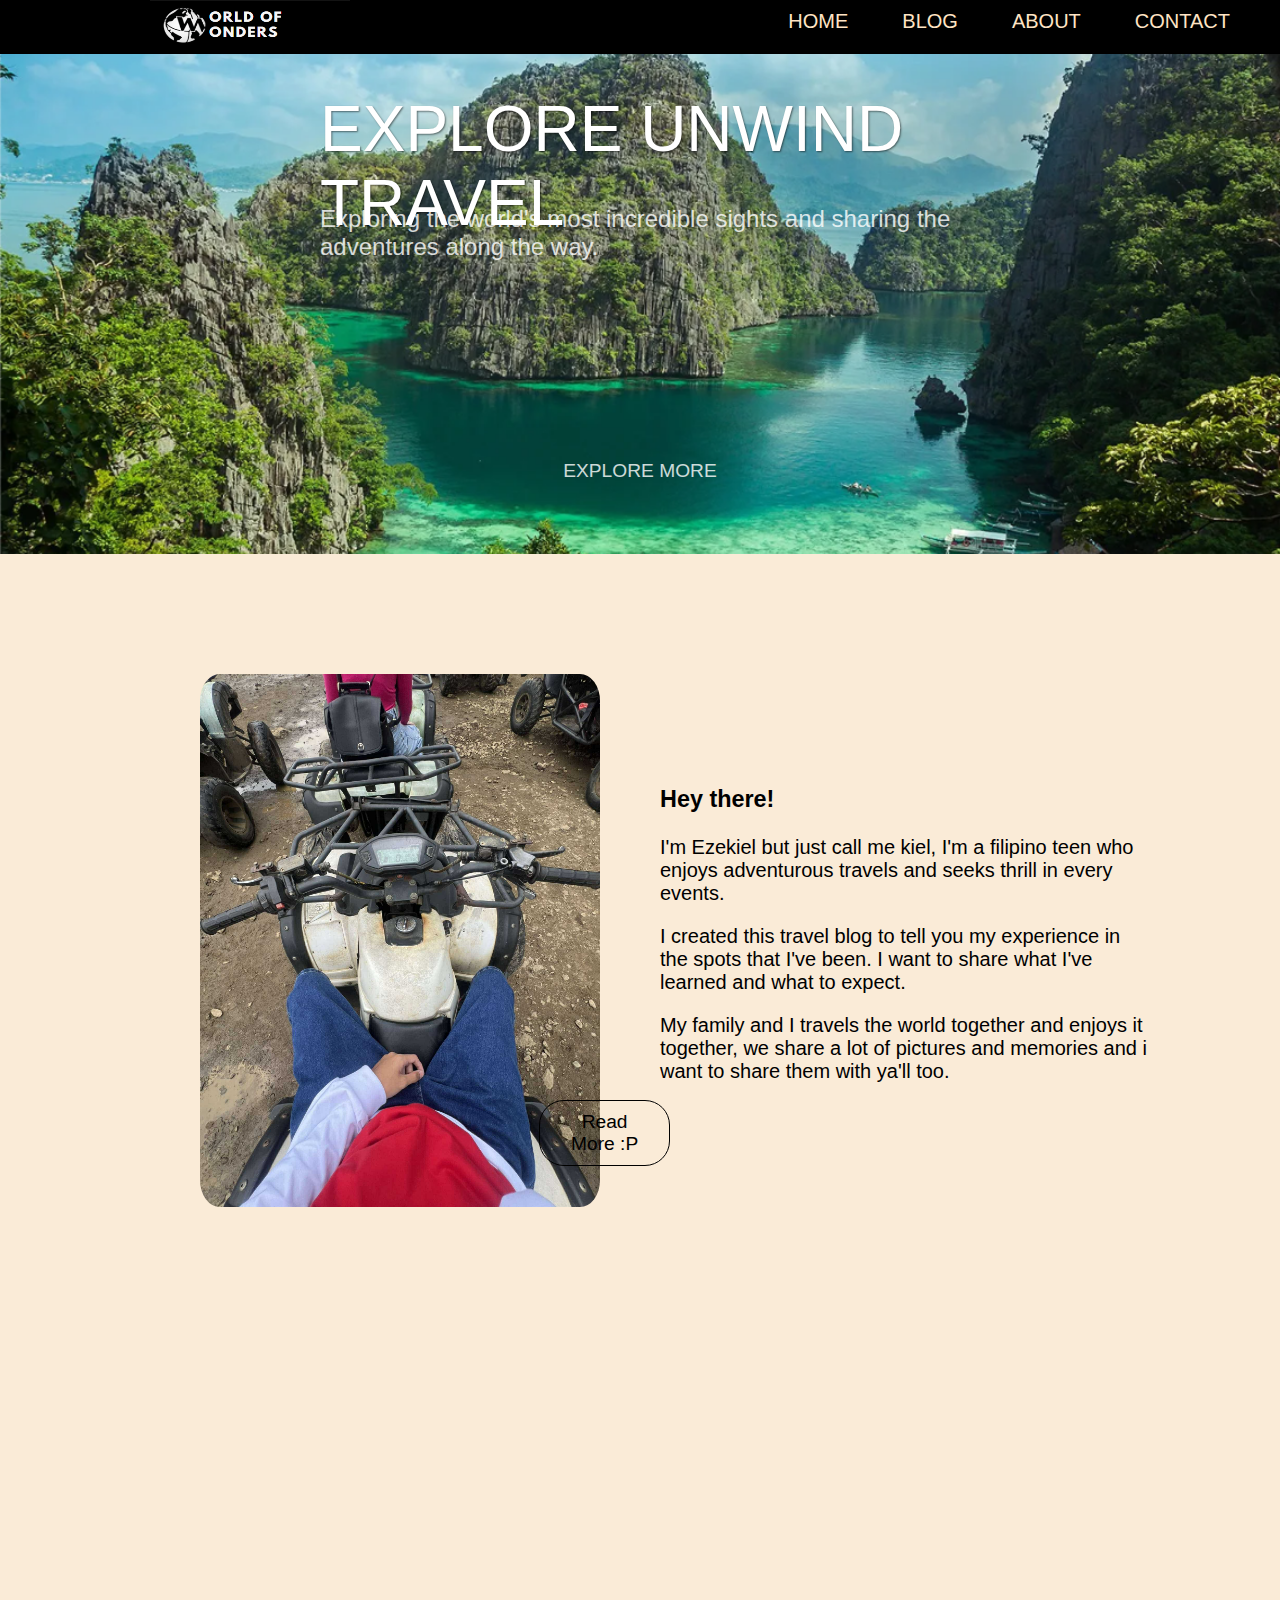
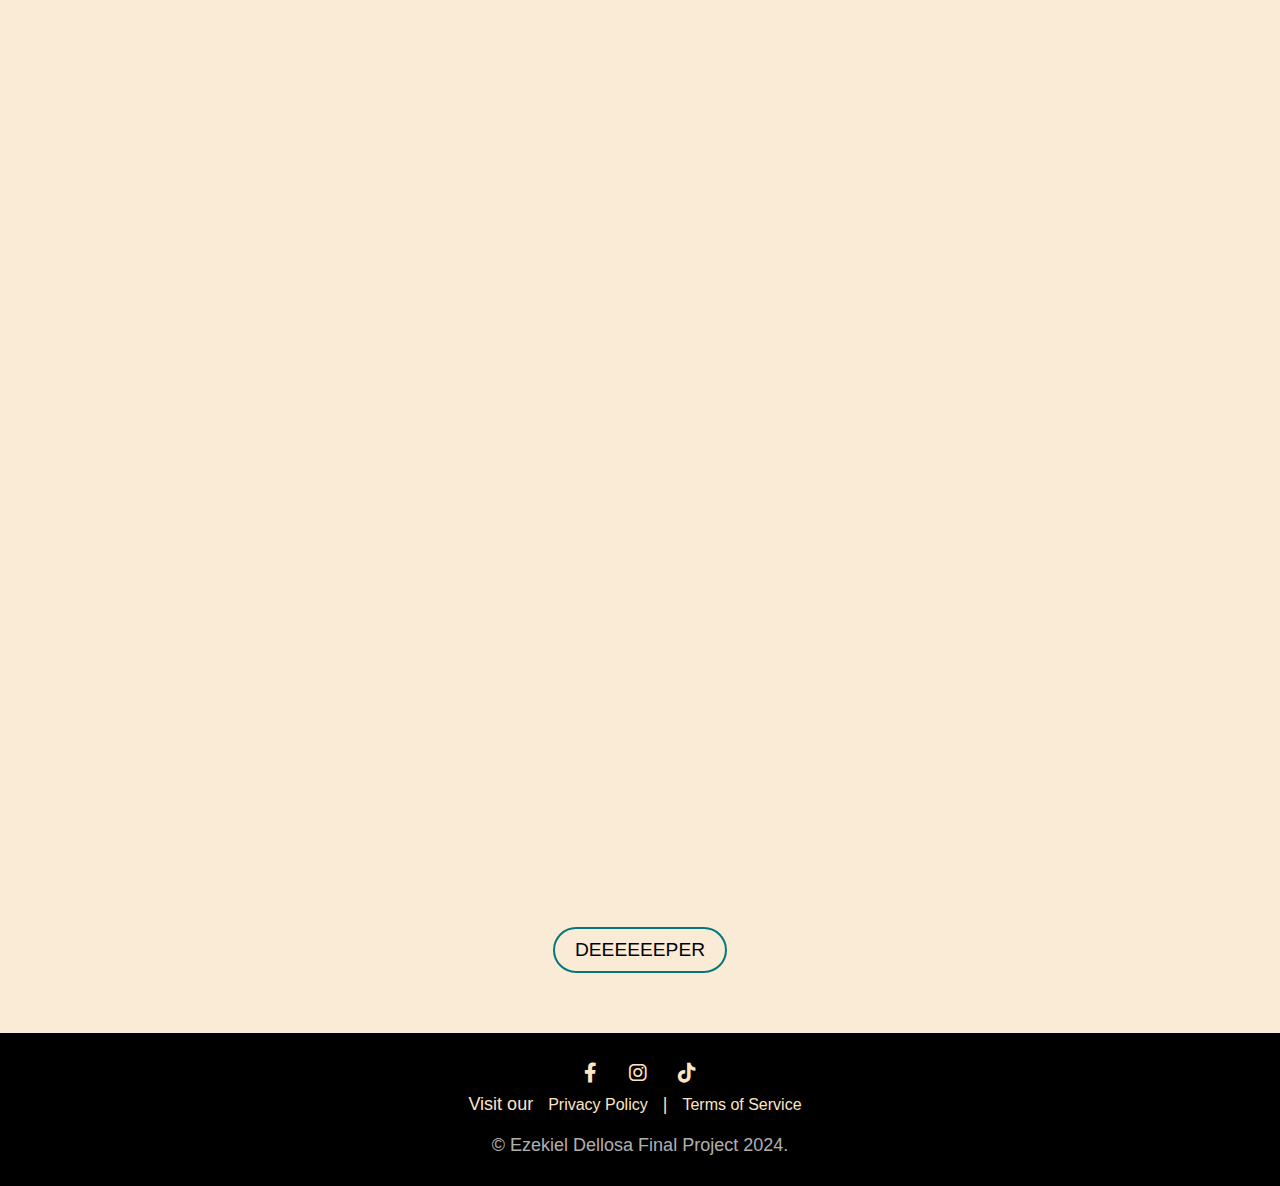
<file: index.html>
<!DOCTYPE html>
<html lang="en">
<head>
    <meta charset="UTF-8">
    <meta name="viewport" content="width=device-width, initial-scale=1.0">
    <title>Wonders of the world</title>
    <link rel="stylesheet" href="finals.css">
    <link rel="stylesheet" href="https://cdnjs.cloudflare.com/ajax/libs/font-awesome/6.0.0-beta3/css/all.min.css">
</head>
<body>



    <header>
        <a href="index.html">
            <img class="wow" src="worldwonder.png" alt="wow">
          </a>
        <nav>
            <ul>
                <li><a href="index.html">HOME</a></li>
                <li><a href="blog.html">BLOG</a></li>
                <li><a href="about.html">ABOUT</a></li>
                <li><a href="contact.html">CONTACT</a></li>

            </ul>
        </nav>
    </header>

    <main>
        <section class="cover">
            <div class="bohol">
                <img src="bohol-header.png" alt="Chocolate Hills">
                <div class="text">
                  EXPLORE UNWIND TRAVEL
                </div>
                <div class="description">
                    Exploring the world's most incredible sights and sharing the adventures along the way.
                </div>
                <div class="explore">
                    <a href="blog.html" class="btn">EXPLORE MORE</a>
                </div>
              </div>
        </section>
        </main>


        <section>
            <div class="pfp">
                <a href="blog.html"> 
                    <img class="intro"  src="kiel.jpg" alt="intro.jpg">
                    </a>
                    <div class="description2">
                        <h3>Hey there!</h3>
                        <p>I'm Ezekiel but just call me kiel, I'm a filipino teen who enjoys adventurous travels and seeks thrill in every events. </p>
                        <p>I created this travel blog to tell you my experience in the spots that I've been. I want to share what I've learned and what to expect.</p>
                        <p>My family and I travels the world together and enjoys it together, we share a lot of pictures and memories and i want to share them with ya'll too. </p>
                    </div>
                    <div class="readmore">
                        <a href="about.html" class="readbtn">Read More :P</a>
                    </div>
            </div>
        </section>


        <section class="national">
            <div class="nrow">
              <div class="baguiocard"><img class="scroll-image" src="bagiuo highlights.jpg" alt="bagiuo highlight"></div>
              <div class="balercard"><img class="scroll-image-right" src="baler highlights.jpg" alt="baler highlights"></div>
              <div class="boholcard"><img class="scroll-image" src="bohol highlights.jpg" alt="bohol highlights"></div>
            </div>
          
            <div class="hrow">
              <div class="boracaycard"><img class="scroll-image" src="boracay highlights.jpg" alt="boracay highlights"></div>
              <div class="hundredcard"><img class="scroll-image-right" src="hundred islands highlights.jpg" alt="hundred islands highlight"></div>
              <div class="pagudpudcard"><img class="scroll-image" src="pagudpud highlights.jpg" alt="pagudpud highlights"></div>
            </div>
          
            <div class="grow">
              <div class=" palawancard"><img class="scroll-image" src="palawan highlights.jpg" alt="palawan highlight"></div>
              <div class="vigancard"><img class="scroll-image-right" src="vigan highlights.jpg" alt="vigan highlight"></div>
              <div class="zambalescard"><img class="scroll-image" src="zambales highlights.jpg" alt="zambales highlight"></div>
            </div>
          </section>

          <section class="international">
            <div class="inrow">
              <div class="malaysiacard"><img class="scroll-image" src="malaysia highlights.jpg" alt="malaysia highlight"></div>
              <div class="singaporecard"><img class="scroll-image-right" src="singapore highlights.jpg" alt="singapore highlights"></div>
            </div>
          </section>

          <section class="deeper">
            <a href="blog.html" class="goto">DEEEEEEPER</a>
          </section>


          <footer>
            <div class="footer-content">
              <div class="social-icons">
                <a href="https://www.facebook.com/ezekiel.dellosa.30" target="_blank" title="Facebook">
                  <i class="fab fa-facebook-f"></i>
                </a>
                <a href="https://www.instagram.com/zleww.5/" target="_blank" title="Instagram">
                  <i class="fab fa-instagram"></i>
                </a>
                <a href="https://www.tiktok.com/@itsjustkie" target="_blank" title="TikTok">
                  <i class="fab fa-tiktok"></i>
                </a>
              </div>
              <p>Visit our <a href="#">Privacy Policy</a> | <a href="#">Terms of Service</a></p>
              <div class="copy">
                <p>&copy; Ezekiel Dellosa Final Project 2024.</p>
              </div>
            </div>
          </footer>

          <script src="script.js"></script> 
</body>
</html>
</file>
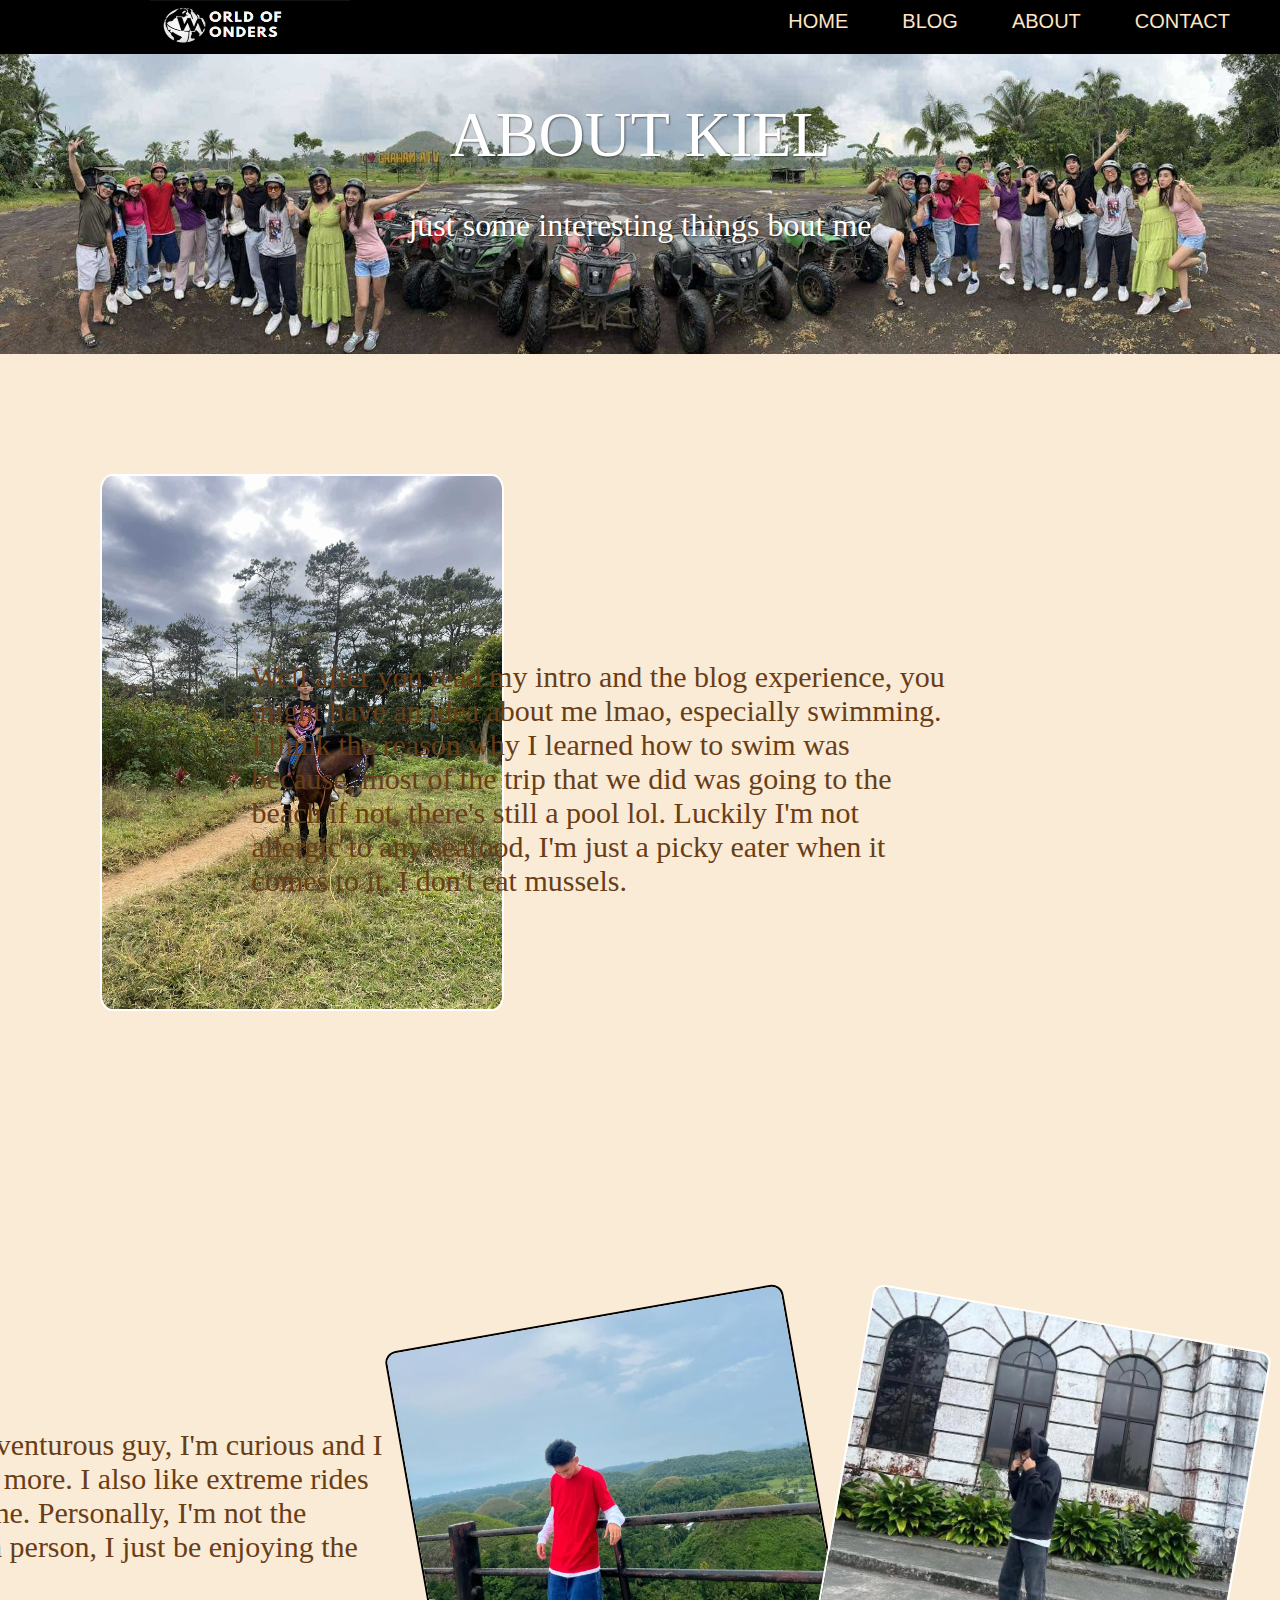
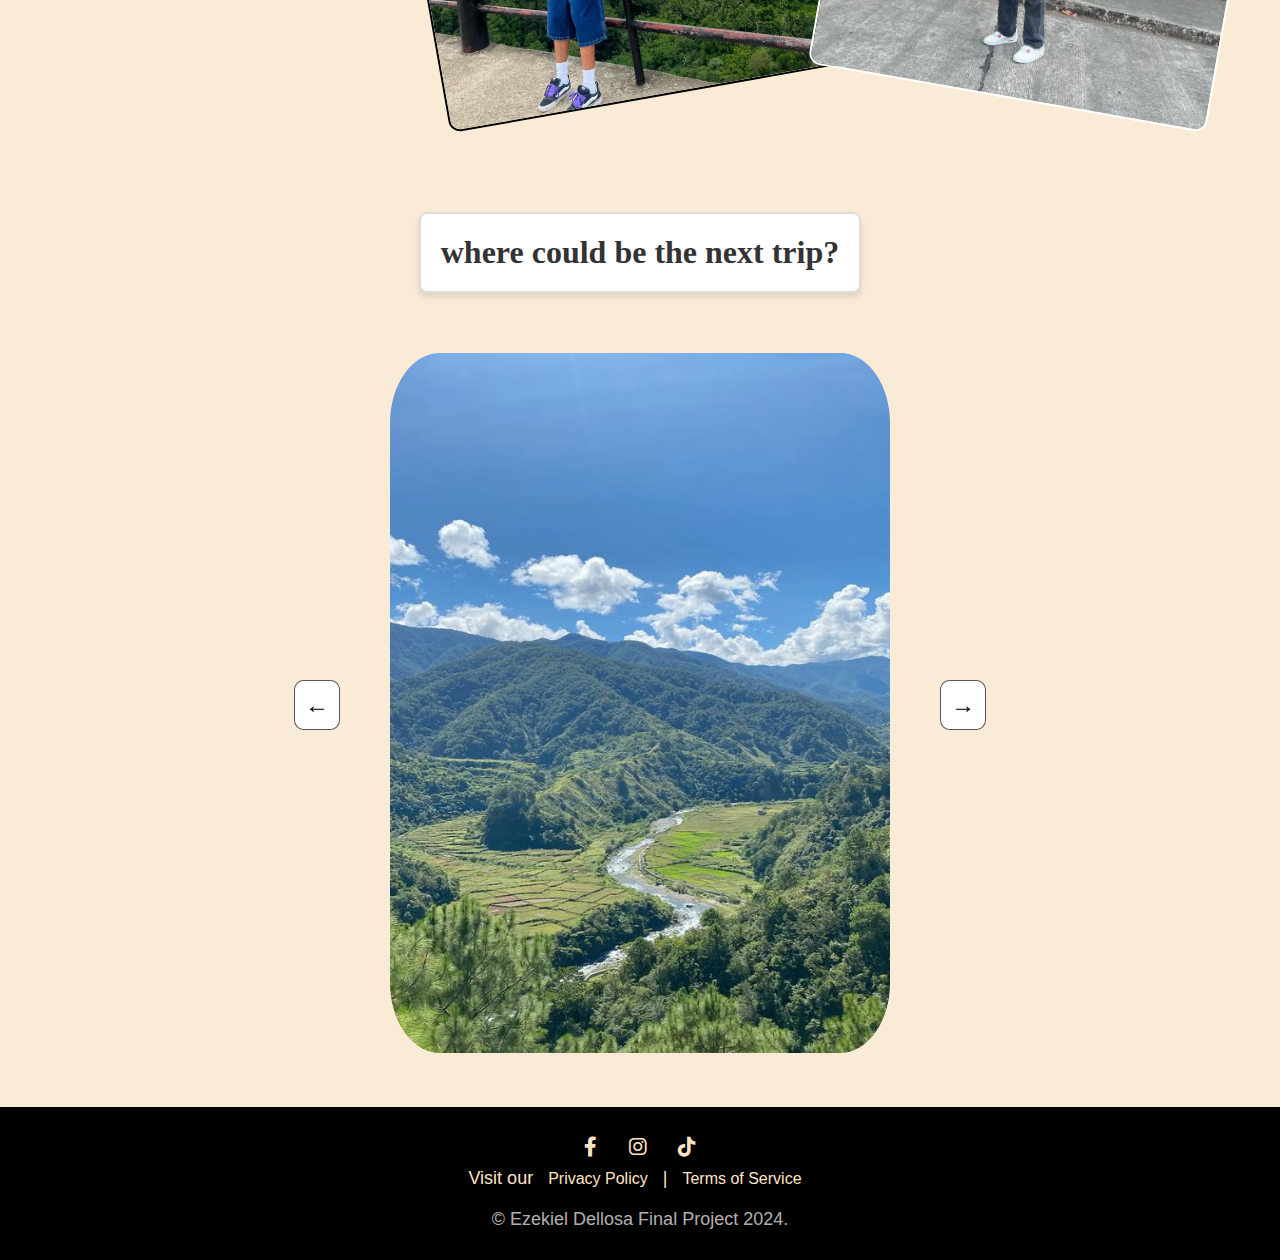
<file: about.html>
<!DOCTYPE html>
<html lang="en">
<head>
    <meta charset="UTF-8">
    <meta name="viewport" content="width=device-width, initial-scale=1.0">
    <title>Wonders of the world</title>
    <link rel="stylesheet" href="finals.css">
    <link rel="stylesheet" href="https://cdnjs.cloudflare.com/ajax/libs/font-awesome/6.0.0-beta3/css/all.min.css">
</head>
<body>
    <header>
        <a href="index.html">
            <img class="wow" src="worldwonder.png" alt="wow">
          </a>
        <nav>
            <ul>
                <li><a href="index.html">HOME</a></li>
                <li><a href="blog.html">BLOG</a></li>
                <li><a href="about.html">ABOUT</a></li>
                <li><a href="contact.html">CONTACT</a></li>

            </ul>
        </nav>
    </header>

    <main>
      <section class="aboutcover">
        <div class="me">
          <img src="me.jpg" alt="cover">
        </div>
        <div class="aboutmetext">
          ABOUT KIEL
        </div>
        <div class="aboutmedes">
         just some interesting things bout me
        </div>
      </section>
    </main>

    <section>
      <div class="aboutmeprofile">
        <img class="profile" src="horse.jpg" alt="knight">
        <p class="textdes">Well after you read my intro and the blog experience, you might have an idea about me lmao, especially swimming. I think the reason why I learned how to swim was because, most of the trip that we did was going to the beach if not, there's still a pool lol. Luckily I'm not allergic to any seafood, I'm just a picky eater when it comes to it. I don't eat mussels. </p>
        <div class="collage">
          <img class="red" src="red.png" alt="me in red">
          <img class="bagiuome" src="bagiuo me.png" alt="me in bag">
          <p class="textdes2">I'm really an adventurous guy, I'm curious and I want to explore more. I also like extreme rides like coasters hehe. Personally, I'm not the photogenic typa person, I just be enjoying the moment.</p>
        </div>
      </div>
    </section>

    <section id="next">
      <p class="where">where could be the next trip?</p>
    </section>

    <section>
      <div class="imageselect">
        <button class="arrow left" onclick="changeImage(-1)">&#8592;</button>
        <div class="selected">
            <img class="selecta" id="image" src="sagada.jpg" alt="sagada">
        </div>
        <button class="arrow right" onclick="changeImage(1)">&#8594;</button>
    </div>
    </section>

    <script src="script.js"></script>

    <footer>
        <div class="footer-content">
          <div class="social-icons">
            <a href="https://www.facebook.com/ezekiel.dellosa.30" target="_blank" title="Facebook">
              <i class="fab fa-facebook-f"></i>
            </a>
            <a href="https://www.instagram.com/zleww.5/" target="_blank" title="Instagram">
              <i class="fab fa-instagram"></i>
            </a>
            <a href="https://www.tiktok.com/@itsjustkie" target="_blank" title="TikTok">
              <i class="fab fa-tiktok"></i>
            </a>
          </div>
          <p>Visit our <a href="#">Privacy Policy</a> | <a href="#">Terms of Service</a></p>
          <div class="copy">
            <p>&copy; Ezekiel Dellosa Final Project 2024.</p>
          </div>
        </div>
      </footer>
</body>
</html>
</file>
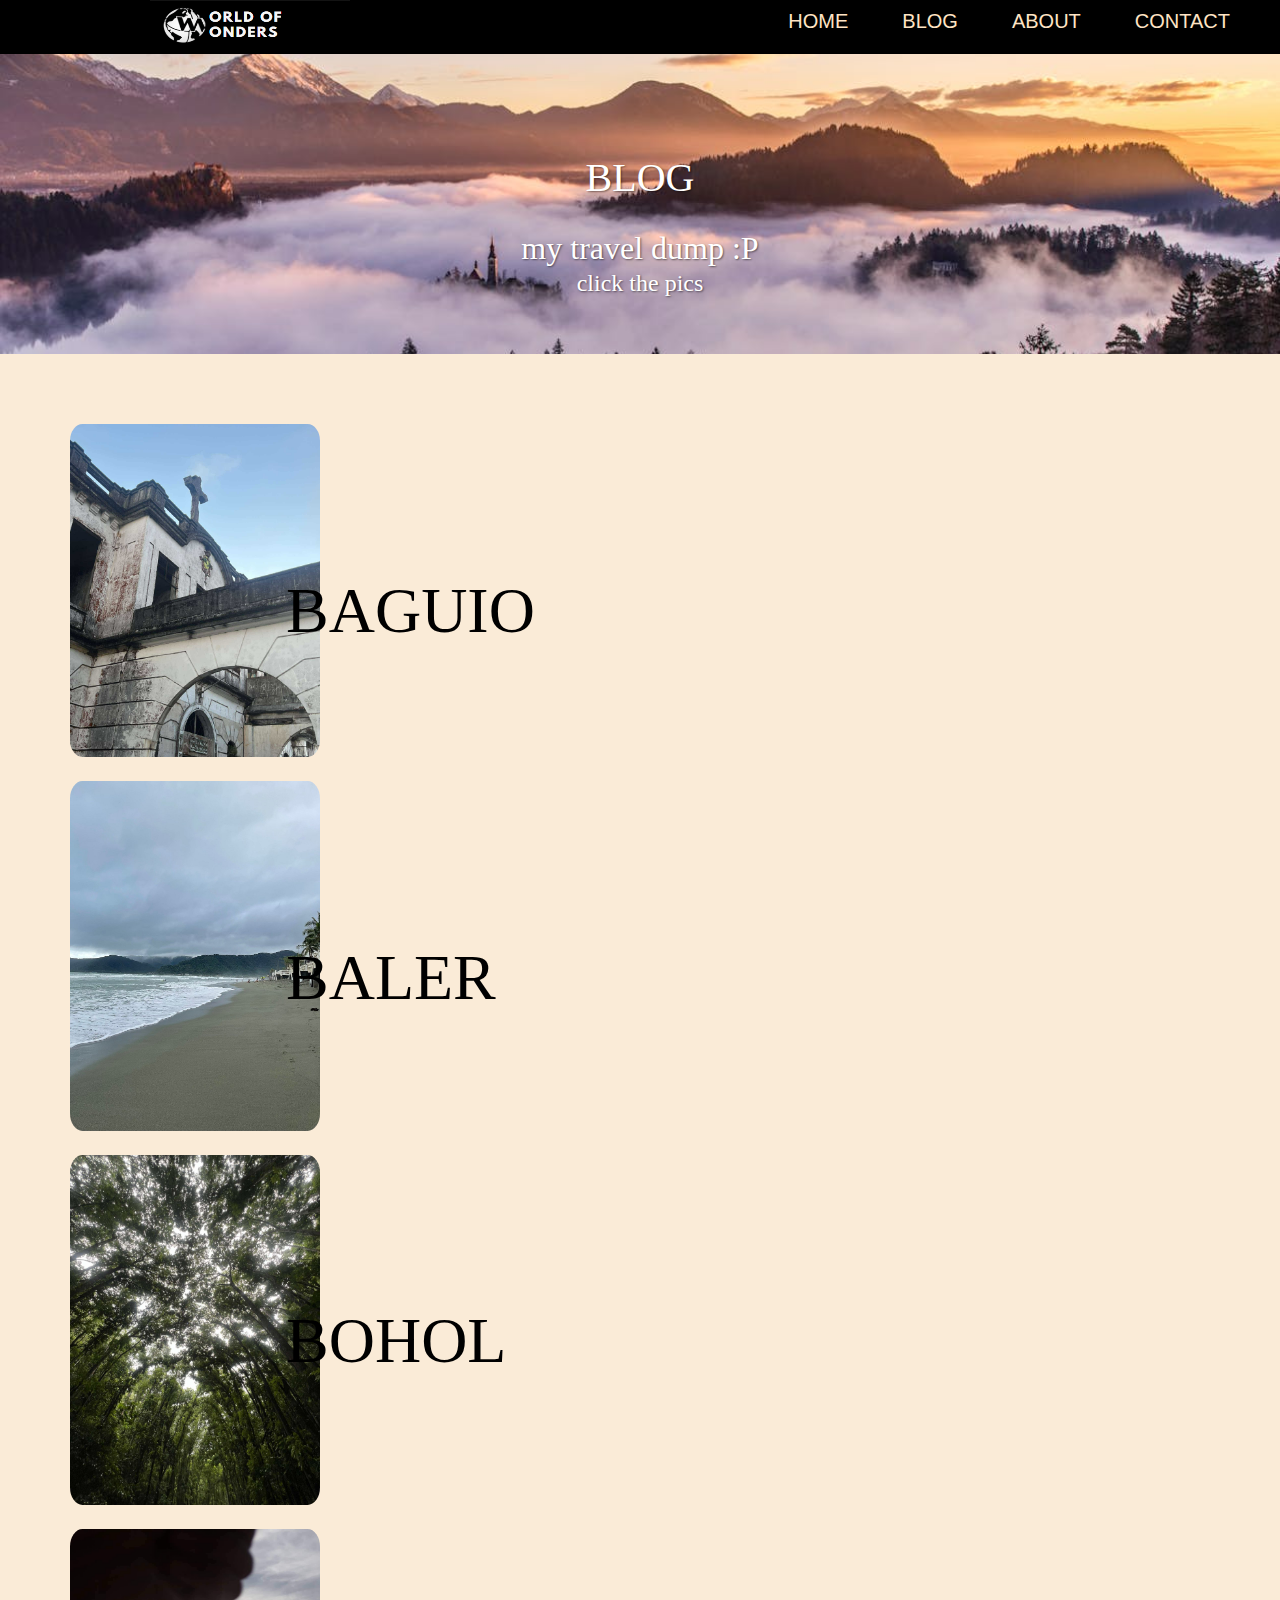
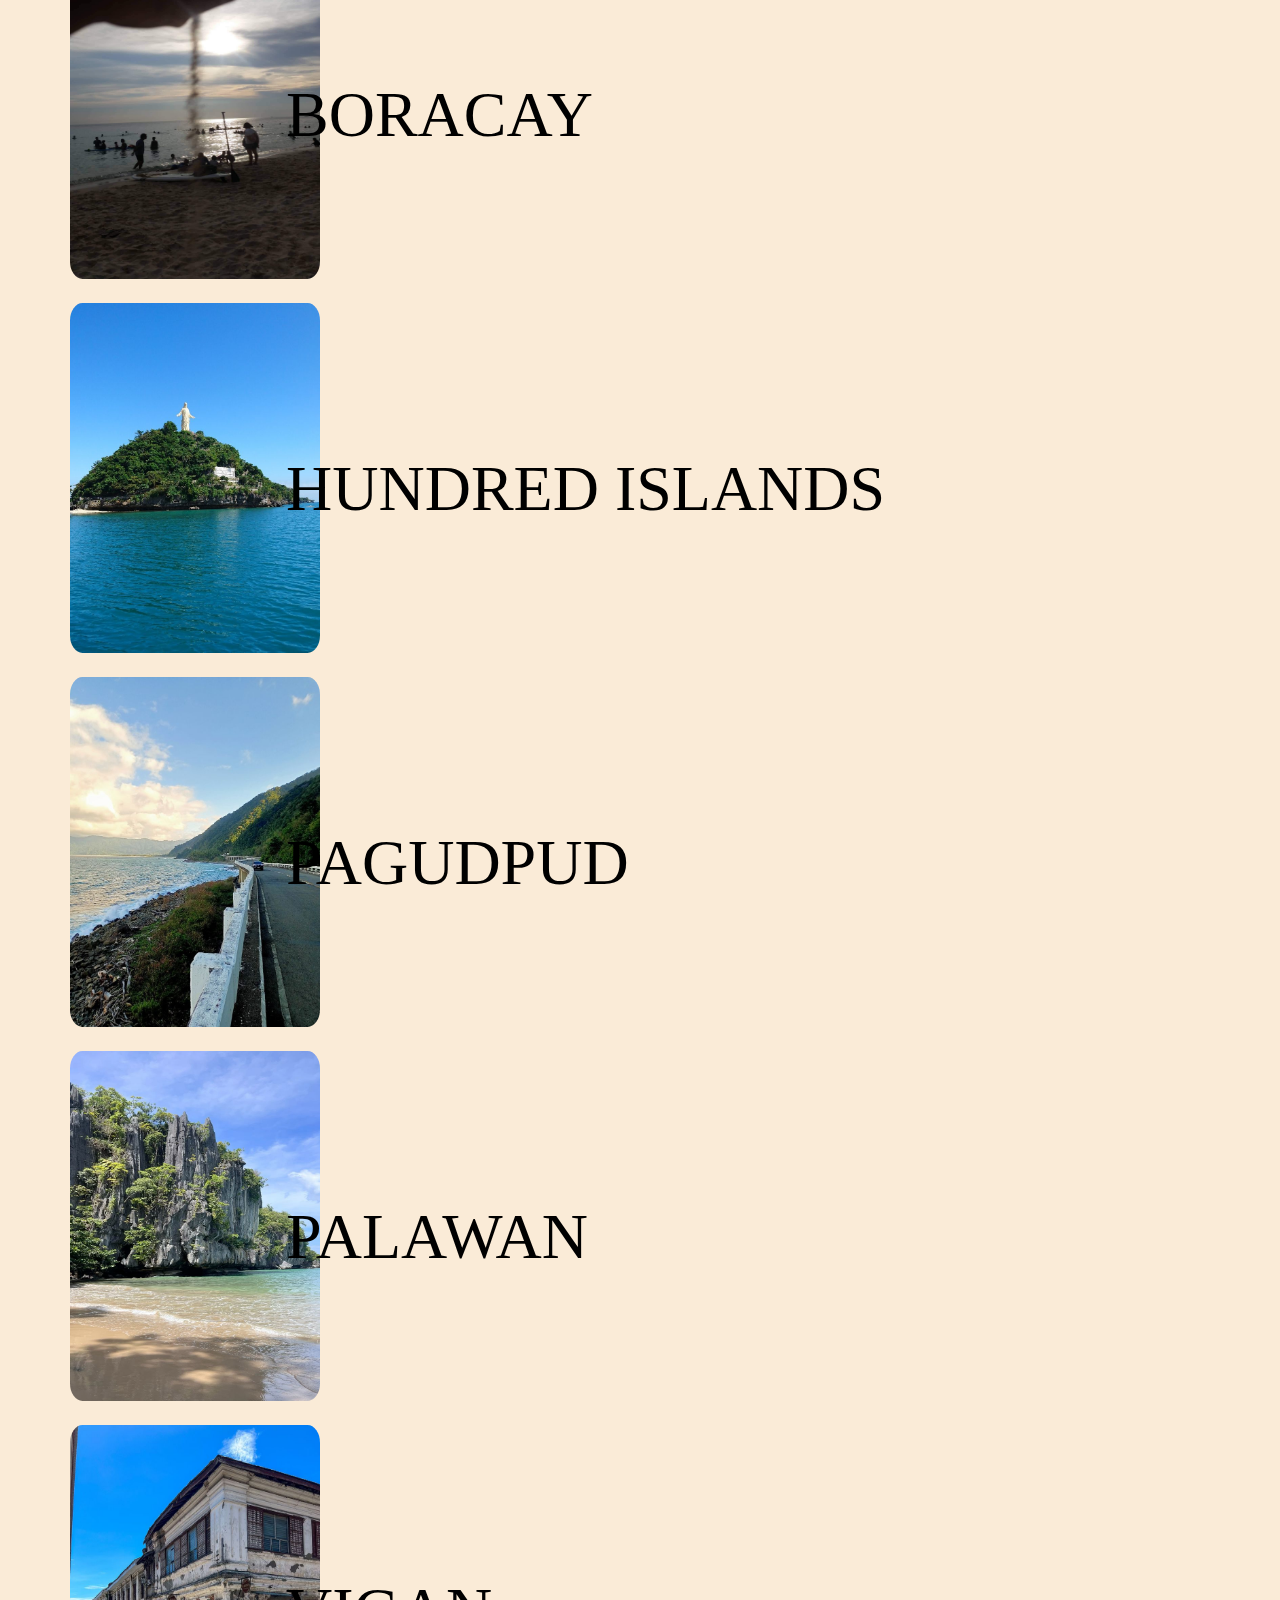
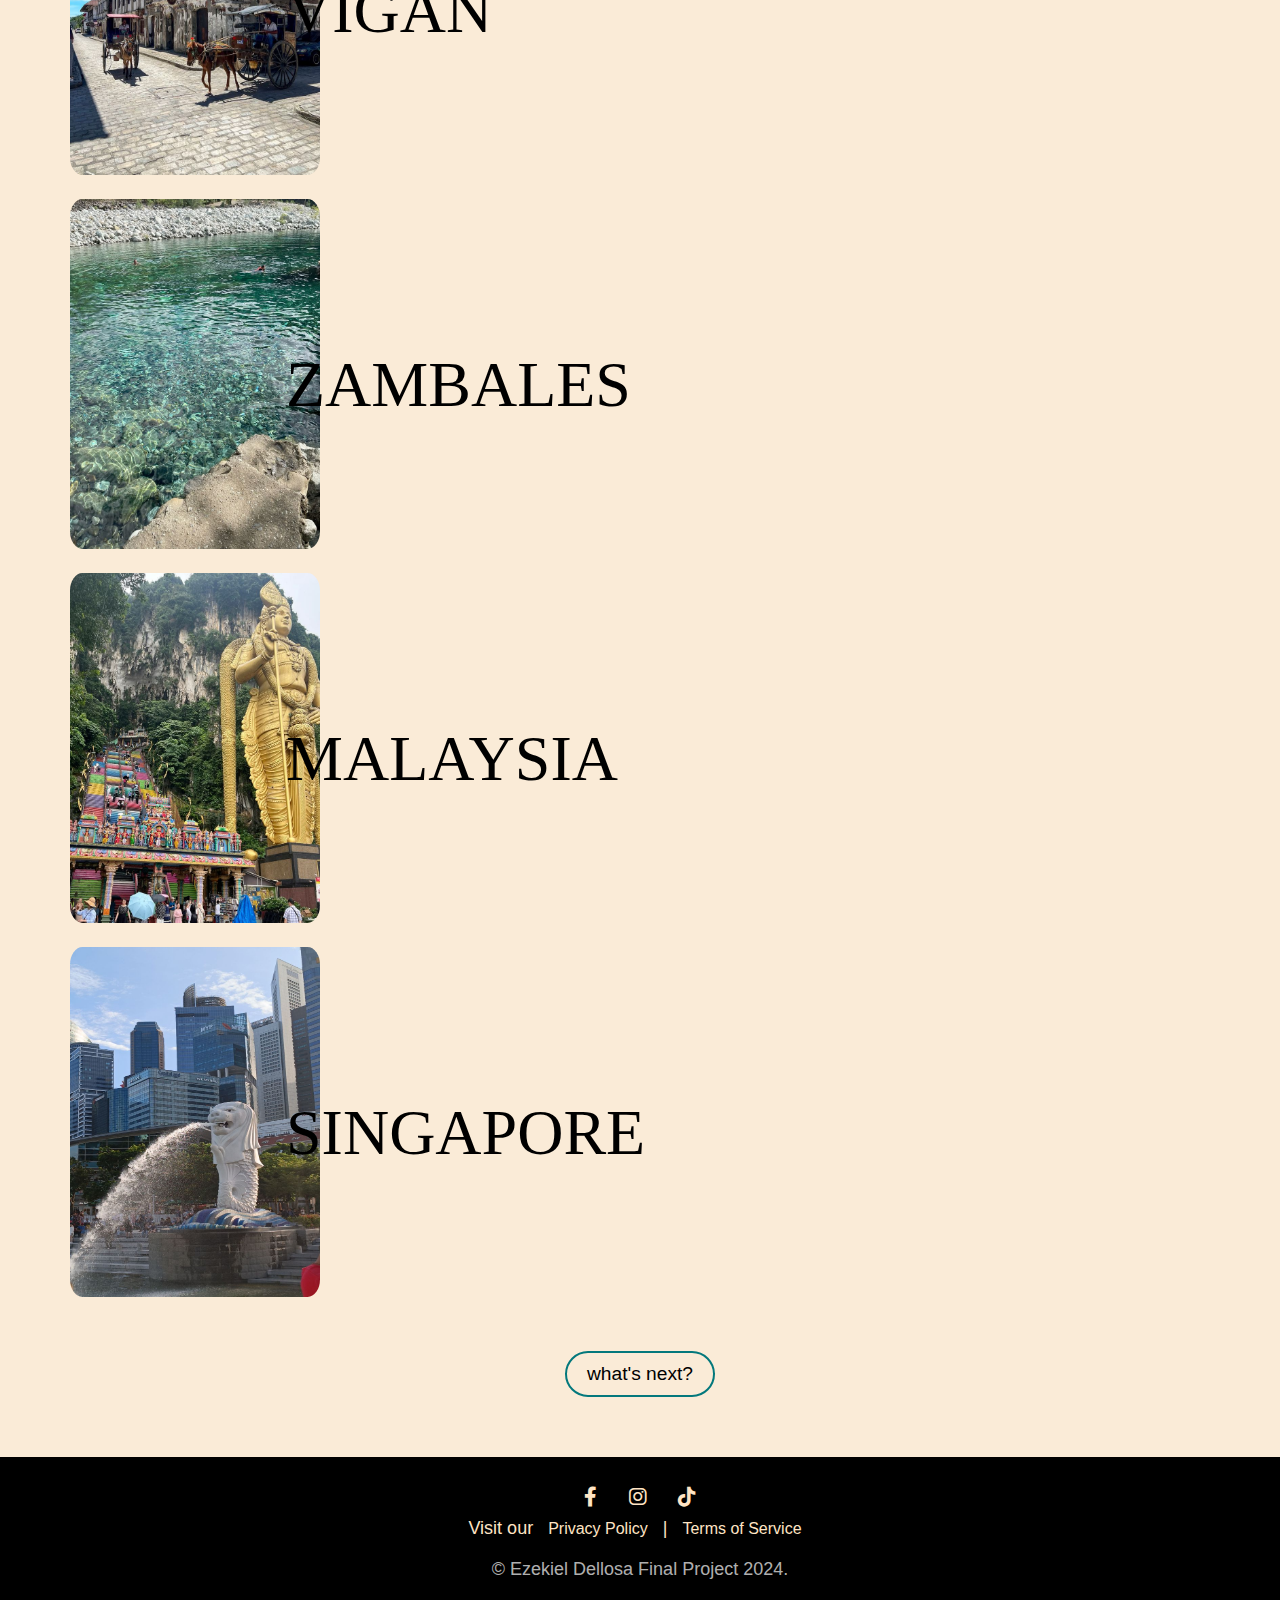
<file: blog.html>
<!DOCTYPE html>
<html lang="en">
<head>
    <meta charset="UTF-8">
    <meta name="viewport" content="width=device-width, initial-scale=1.0">
    <title>Wonders of the world</title>
    <link rel="stylesheet" href="finals.css">
    <link rel="stylesheet" href="https://cdnjs.cloudflare.com/ajax/libs/font-awesome/6.0.0-beta3/css/all.min.css">
</head>
<body>

    

    <header>
        <a href="index.html">
            <img class="wow" src="worldwonder.png" alt="wow">
          </a>
        <nav>
            <ul>
                <li><a href="index.html">HOME</a></li>
                <li><a href="blog.html">BLOG</a></li>
                <li><a href="about.html">ABOUT</a></li>
                <li><a href="contact.html">CONTACT</a></li>

            </ul>
        </nav>
    </header>

    <main>
        <section class="blogcover">
            <div class="scene">
                <img src="scenery.jpg" alt="scenecover">
                <div class="textblog">
                  BLOG
                </div>
                <div class="descriptionblog">
                    my travel dump :P
                </div>
                <div class="click">
                  click the pics
                </div>
              </div>
        </section>
    </main>

    <section class="blogdump">
      <div class="diplomat" onclick="flipit()" > <img id="diplomatImg" src="diplomat hotel.jpg" alt="baguio">
        <div class="diplomattitle" id="diplomatTitle" >
          BAGUIO
        </div>
      </div>

      <div class="balerblog" onclick="flipit2()" > <img id="balerImg" src="balerblog.jpg" alt="baler">
        <div class="balertitle" id="balerTitle" >
          BALER
        </div>
      </div>

      <div class="boholblog" onclick="flipit3()" > <img id="boholImg" src="boholblog.jpg" alt="bohol">
        <div class="boholtitle" id="boholTitle" >
          BOHOL
        </div>
      </div>

      <div class="boracayblog" onclick="flipit4()" > <img id="boracayImg" src="boracayblog.jpg" alt="boracay">
        <div class="boracaytitle" id="boracayTitle" >
          BORACAY
        </div>
      </div>

      <div class="hundredblog" onclick="flipit5()" > <img id="hundredImg" src="hundredblog.jpg" alt="hundredislands">
        <div class="hundredtitle" id="hundredTitle" >
          HUNDRED ISLANDS
        </div>
      </div>

      <div class="pagudpudblog" onclick="flipit6()" > <img id="pagudpudImg" src="pagudpudblog.jpg" alt="pagudpud">
        <div class="pagudpudtitle" id="pagudpudTitle" >
          PAGUDPUD
        </div>
      </div>

      <div class="palawanblog" onclick="flipit7()" > <img id="palawanImg" src="palawanblog.jpg" alt="palawan">
        <div class="palawantitle" id="palawanTitle" >
          PALAWAN
        </div>
      </div>

      <div class="viganblog" onclick="flipit8()" > <img id="viganImg" src="viganblog.jpg" alt="vigan">
        <div class="vigantitle" id="viganTitle" >
          VIGAN
        </div>
      </div>

      <div class="zambalesblog" onclick="flipit9()" > <img id="zambalesImg" src="zambalesblog.jpg" alt="zambales">
        <div class="zambalestitle" id="zambalesTitle" >
          ZAMBALES
        </div>
      </div>

      <div class="malaysiablog" onclick="flipit10()" > <img id="malaysiaImg" src="malaysiablog.jpg" alt="malaysia">
        <div class="malaysiatitle" id="malaysiaTitle" >
          MALAYSIA
        </div>
      </div>

      <div class="singaporeblog" onclick="flipit11()" > <img id="singaporeImg" src="singaporeblog.jpg" alt="singapore">
        <div class="singaporetitle" id="singaporeTitle" >
          SINGAPORE
        </div>
      </div>

    </section>

    <section class="deeper">
      <a href="about.html#next" class="goto">what's next?</a>
    </section>


    <footer>
        <div class="footer-content">
          <div class="social-icons">
            <a href="https://www.facebook.com/ezekiel.dellosa.30" target="_blank" title="Facebook">
              <i class="fab fa-facebook-f"></i>
            </a>
            <a href="https://www.instagram.com/zleww.5/" target="_blank" title="Instagram">
              <i class="fab fa-instagram"></i>
            </a>
            <a href="https://www.tiktok.com/@itsjustkie" target="_blank" title="TikTok">
              <i class="fab fa-tiktok"></i>
            </a>
          </div>
          <p>Visit our <a href="#">Privacy Policy</a> | <a href="#">Terms of Service</a></p>
          <div class="copy">
            <p>&copy; Ezekiel Dellosa Final Project 2024.</p>
          </div>
        </div>
      </footer>
      <script src="script.js"></script> 
</body>
</html>
</file>
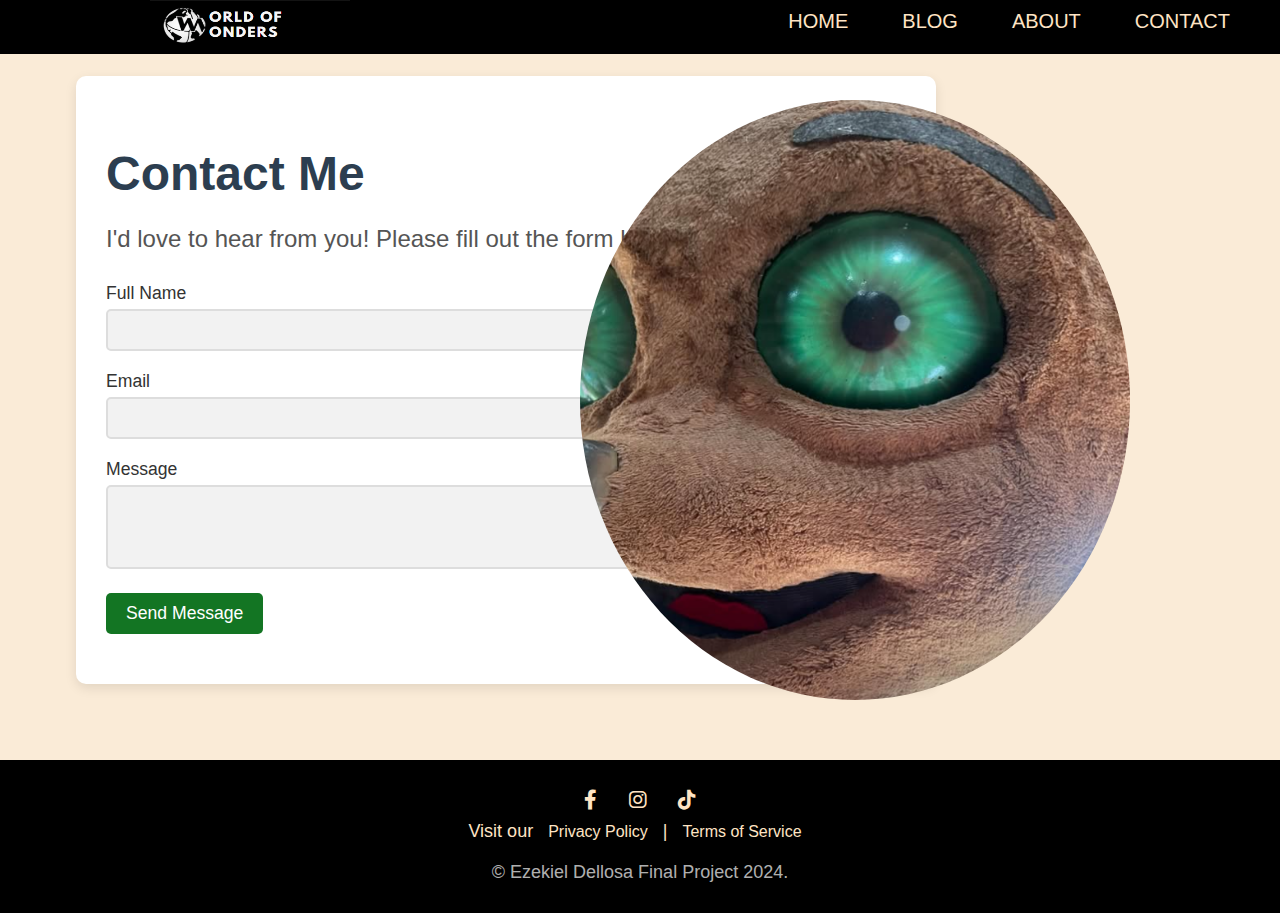
<file: contact.html>
<!DOCTYPE html>
<html lang="en">
<head>
    <meta charset="UTF-8">
    <meta name="viewport" content="width=device-width, initial-scale=1.0">
    <title>Wonders of the world</title>
    <link rel="stylesheet" href="finals.css">
    <link rel="stylesheet" href="https://cdnjs.cloudflare.com/ajax/libs/font-awesome/6.0.0-beta3/css/all.min.css">
</head>
<body>
    <header>
        <a href="index.html">
            <img class="wow" src="worldwonder.png" alt="wow">
          </a>
        <nav>
            <ul>
                <li><a href="index.html">HOME</a></li>
                <li><a href="blog.html">BLOG</a></li>
                <li><a href="about.html">ABOUT</a></li>
                <li><a href="contact.html">CONTACT</a></li>

            </ul>
        </nav>
    </header>

    <main>
      <div class="maincontact">
        <h2 class="contacttitle">Contact Me</h2>
        <p class="contactdes">I'd love to hear from you! Please fill out the form below.</p>
        <form class="contactform">
          <div class="formrow">
            <label for="name">Full Name</label>
            <input type="text" id="name" name="name" required>
          </div>
          <div class="formrow">
            <label for="email">Email</label>
            <input type="email" id="email" name="email" required>
          </div>
          <div class="formrow">
            <label for="message">Message</label>
            <textarea id="message" name="message" rows="4" required></textarea>
          </div>
          <div class="formrow">
            <button type="submit" class="conbtn">Send Message</button>
          </div>
        </form>
      </div>
      
      <div class="tarsier">
        <img class="boholtarsier" src="tarsier.png" alt="tarsier">
      </div>
    </main>


    <footer>
        <div class="footer-content">
          <div class="social-icons">
            <a href="https://www.facebook.com/ezekiel.dellosa.30" target="_blank" title="Facebook">
              <i class="fab fa-facebook-f"></i>
            </a>
            <a href="https://www.instagram.com/zleww.5/" target="_blank" title="Instagram">
              <i class="fab fa-instagram"></i>
            </a>
            <a href="https://www.tiktok.com/@itsjustkie" target="_blank" title="TikTok">
              <i class="fab fa-tiktok"></i>
            </a>
          </div>
          <p>Visit our <a href="#">Privacy Policy</a> | <a href="#">Terms of Service</a></p>
          <div class="copy">
            <p>&copy; Ezekiel Dellosa Final Project 2024.</p>
          </div>
        </div>
      </footer>
</body>
</html>
</file>
<file: finals.css>
body {
  margin: 0;
  background-color: antiquewhite;
  height: 100%; 
  margin: 0;   
  display: flex;
  flex-direction: column;
}

header {
  position: fixed; 
  top: 0; 
  width: 100%; 
  background-color: rgb(0, 0, 0); 
  z-index: 100;
  }

  html, body {
    scroll-behavior: smooth;
  }
  
.wow {
    height: 50px;
    width: 200px;
    margin-left: 150px;
}

nav {
  float: right;
}

nav ul {
  list-style-type: none;
  margin: 0;
  padding: 0;
}

nav li {
  display: inline-block;
  margin-top: 10px;
  margin-right: 50px;
}

nav a {
  color: bisque;
  text-decoration: none;
  font-size: 20px;
  font-family: 'Franklin Gothic Medium', 'Arial Narrow', Arial, sans-serif;
  transition: color 0.3s ease;
}

nav a:hover {
  color: #176321;
  text-decoration: underline;
  animation: underline-animation 0.5s ease-in-out forwards;
}

  .bohol {
    display: flex;
    width: 100%;
    height: 100%;
    position: relative; 
    overflow: hidden; 
  }
  
  .bohol img { 
    margin-top: 54px;
    width: 100%;
    height: 500px;
    object-fit: cover; 
  }
  
  .text {
    position: absolute; 
    top: 30%; 
    left: 50%;
    transform: translate(-50%, -50%); 
    color: rgb(255, 255, 255);
    font-size: 4em; 
    font-family: 'Trebuchet MS', 'Lucida Sans Unicode', 'Lucida Grande', 'Lucida Sans', Arial, sans-serif;
    text-shadow: 1px 1px 2px rgba(0, 0, 0, 0.5); 
  }
  
  .description {
    position: absolute;
    top: 42%; 
    left: 50%;
    transform: translate(-50%, -50%);
    color: rgb(255, 255, 255);
    font-family: 'Trebuchet MS', 'Lucida Sans Unicode', 'Lucida Grande', 'Lucida Sans', Arial, sans-serif;
    font-size: 1.5em;
    opacity: 0.8; 
  }


  .explore {
    position: absolute;
    top: 85%; 
    left: 50%;
    transform: translate(-50%, -50%);
    color: rgb(255, 0, 0);
    font-family: 'Trebuchet MS', 'Lucida Sans Unicode', 'Lucida Grande', 'Lucida Sans', Arial, sans-serif;
    font-size: 1.2em;
    opacity: 0.8; 
  }

  .btn {
    display: inline-block;
    padding: 10px 20px;
    background-color: transparent; 
    color: rgb(255, 255, 255);
    text-decoration: none;
    border-radius: 5px;
    transition: background-color 0.3s ease; 
  }
  
  .btn:hover {
    background-color: #137523; 
    color: bisque;
  }

  .intro {
    width: 400px;
    height: auto;
    border-radius: 5%;
    margin-top: 120px;
    margin-left: 200px;
    margin-right: 20px;
    transition: transform 0.2s ease-in-out;
    
  }

  .intro:hover {
    transform: scale(1.05); 
    box-shadow: 0 0 10px rgb(133, 133, 133);
  }

  .pfp {
    display: flex; 
    align-items: center; 
  }

.description2 {
  margin-top: 100px;
  margin-left: 40px;
  width: 600px;
  font-size: 20px;
  font-family: 'Segoe UI', Tahoma, Geneva, Verdana, sans-serif;
}


.readbtn {
  display: inline-block; 
  position: relative; 
  margin: 20px auto; 
  padding: 10px 20px; 
  top: 250px;
  right: 610px;
  font-family: 'Trebuchet MS', 'Lucida Sans Unicode', 'Lucida Grande', 'Lucida Sans', Arial, sans-serif;
  font-size: 1.2em;
  color: rgb(0, 0, 0);
  text-decoration: none;
  background-color: transparent;
  border-radius: 25px; 
  border: 1px solid rgb(0, 0, 0); 
  transition: all 0.3s ease; 
  text-align: center; 
}

.readbtn:hover {
  background-color: #137523; 
  color: bisque; 
  border-color: #137523; 
}


.nrow {
  display: flex;
  justify-content: center;
  align-items: center;
  transition: transform 0.2s ease-in-out;
}

.nrow :hover {
  transform: scale(1.05);
  transition: transform 1s ease, filter 0.3s ease;
}

.baguiocard, .balercard, .boholcard {
  margin-top: 250px;
  margin-right:  50px; 
}

.baguiocard img, .balercard img, .boholcard img {
  max-width: 400px; 
  height: 450px; 
  border-radius: 20px;
}


.hrow {
  display: flex;
  justify-content: center;
  align-items: center;
  transition: transform 0.2s ease-in-out;
}

.hrow :hover {
  transform: scale(1.05); 
  transition: transform 1s ease, filter 0.3s ease;
}

.boracaycard, .hundredcard, .pagudpudcard {
  margin-top: 250px;
  margin-right:  50px; 
}

.boracaycard img, .hundredcard img, .pagudpudcard img {
  max-width: 400px; 
  height: 450px; 
  border-radius: 20px;
}


.grow {
  display: flex;
  justify-content: center;
  align-items: center;
  transition: transform 0.2s ease-in-out;
}

.grow :hover {
  transform: scale(1.05); 
  transition: transform 1s ease, filter 0.3s ease;
}

.palawancard, .vigancard, .zambalescard {
  margin-top: 250px;
  margin-right:  50px; 
}

.palawancard img, .vigancard img, .zambalescard img {
  max-width: 400px; 
  height: 450px; 
  border-radius: 20px;
}


.inrow {
  display: flex;
  justify-content: center;
  align-items: center;
  transition: transform 0.2s ease-in-out;
}

.inrow :hover {
  transform: scale(1.05); 
  transition: transform 1s ease, filter 0.3s ease;
}

.malaysiacard, .singaporecard {
  margin-bottom: 100px;
  margin-top: 250px;
  margin-right:  50px; 
}

.malaysiacard img, .singaporecard img {
  max-width: 400px; 
  height: 450px; 
  border-radius: 20px;
}

.deeper {
  display: flex;
}

.goto {
  display: inline-block; 
  position: relative; 
  margin: 30px auto; 
  padding: 10px 20px; 
  bottom: 30px;
  font-family: 'Trebuchet MS', 'Lucida Sans Unicode', 'Lucida Grande', 'Lucida Sans', Arial, sans-serif;
  font-size: 1.2em;
  color: rgb(0, 0, 0);
  text-decoration: none;
  background-color: transparent;
  border-radius: 25px; 
  border: 2px solid rgb(3, 120, 124); 
  transition: all 0.3s ease; 
  text-align: center; 
}

.goto:hover {
  background-color: rgb(3, 120, 124); 
  color: white;
  border-color: rgb(0, 150, 155);
  box-shadow: 0 4px 10px rgba(0, 0, 0, 0.2); 
  transform: translateY(-3px); 
}

.scroll-image, .scroll-image-right {
  opacity: 0;
  transform: translateX(-100px); 
  transition: transform 0.8s ease, opacity 0.8s ease;
}

.scroll-image-right {
  transform: translateX(100px); 
}


.scroll-image.active, .scroll-image-right.active {
  opacity: 1;
  transform: translateX(0); 
}



footer {
  background-color: rgb(0, 0, 0); 
  color: bisque; 
  text-align: center;
  padding: 20px 15px;
  width: 100%; 
  box-sizing: border-box; 
  font-family: 'Franklin Gothic Medium', 'Arial Narrow', Arial, sans-serif;
}

footer p {
  font-size: 18px;
  margin: 10px 0;
}

footer a {
  color: bisque;
  text-decoration: none;
  font-size: 16px;
  margin: 0 10px;
  transition: color 0.3s ease;
}


footer .social-icons {
  margin-top: 10px;
}

footer .social-icons a {
  margin: 0 15px;
  font-size: 5px;  
  color: bisque;    
  transition: color 0.3s ease;
}

footer .social-icons a:hover {
  color: #176321;  
}

footer .copy {
  font-size: 14px;
  color: rgba(255, 255, 255, 0.7); 
  margin-top: 20px;
}

footer .social-icons i {
  font-size: 20px; 
}


.scene {
  display: flex;
  width: 100%;
  height: 100%;
  position: relative; 
  overflow: hidden; 
}

.scene img {
  margin-top: 54px;
  width: 100%; 
  height: 300px;
  object-fit: cover;
}

.textblog{
  position: absolute; 
  top: 50%; 
  left: 50%;
  transform: translate(-50%, -50%); 
  color: rgb(255, 255, 255);
  font-size: 2.5em; 
  font-family:fantasy;
  text-shadow: 1px 1px 2px rgba(0, 0, 0, 0.5); 
}

.descriptionblog {
  position: absolute; 
  top: 70%; 
  left: 50%;
  transform: translate(-50%, -50%); 
  color: rgb(255, 255, 255);
  font-size: 2em; 
  font-family: fantasy;
  text-shadow: 1px 1px 2px rgba(0, 0, 0, 0.5); 
}

.click {
  position: absolute; 
  top: 80%; 
  left: 50%;
  transform: translate(-50%, -50%); 
  color: rgb(255, 255, 255);
  font-size: 1.5em; 
  font-family: fantasy;
  text-shadow: 1px 1px 2px rgba(0, 0, 0, 0.5); 
}

.blogdump {
  margin: 50px;
  justify-content: center;
}

.diplomat {
  position: relative;
}

.diplomat img{
  width: 250px;
  border-radius: 5%;
  transition: transform 1s ease, filter 0.3s ease;
  cursor: pointer;
  margin: 20px;
}

.diplomat img:hover {
  transform: scale(1.1);
  filter: brightness(1.2);
}

.diplomattitle {
  position: absolute;
  top: 45%;
  left: 20%;
  font-size: 4em;
  font-family: fantasy;
  transition: all 0.3s ease;;
}


.balerblog {
  position: relative;
}

.balerblog img{
  margin-left: 20px;
  width: 250px;
  height: 350px;
  border-radius: 5%;
  transition: transform 1s ease, filter 0.3s ease;
  cursor: pointer;
}

.balerblog img:hover {
  transform: scale(1.1);
  filter: brightness(1.2);
}

.balertitle {
  position: absolute;
  top: 45%;
  left: 20%;
  font-size: 4em;
  font-family: fantasy;
  transition: all 0.3s ease;;
}

.balerflip {
  height: 60px;
}

.boholblog {
  position: relative;
}

.boholblog img{
  margin-top: 20px;
  margin-left: 20px;
  width: 250px;
  height: 350px;
  border-radius: 5%;
  transition: transform 1s ease, filter 0.3s ease;
  cursor: pointer;
}

.boholblog img:hover {
  transform: scale(1.1);
  filter: brightness(1.2);
}

.boholtitle {
  position: absolute;
  top: 45%;
  left: 20%;
  font-size: 4em;
  font-family: fantasy;
  transition: all 0.3s ease;;
}

.boracayblog {
  position: relative;
}

.boracayblog img{
  margin-top: 20px;
  margin-left: 20px;
  width: 250px;
  height: 350px;
  border-radius: 5%;
  transition: transform 1s ease, filter 0.3s ease;
  cursor: pointer;
}

.boracayblog img:hover {
  transform: scale(1.1);
  filter: brightness(1.2);
}

.boracaytitle {
  position: absolute;
  top: 45%;
  left: 20%;
  font-size: 4em;
  font-family: fantasy;
  transition: all 0.3s ease;;
}


.hundredblog {
  position: relative;
}

.hundredblog img{
  margin-top: 20px;
  margin-left: 20px;
  width: 250px;
  height: 350px;
  border-radius: 5%;
  transition: transform 1s ease, filter 0.3s ease;
  cursor: pointer;
}

.hundredblog img:hover {
  transform: scale(1.1);
  filter: brightness(1.2);
}

.hundredtitle {
  position: absolute;
  top: 45%;
  left: 20%;
  font-size: 4em;
  font-family: fantasy;
  transition: all 0.3s ease;;
}

.pagudpudblog {
  position: relative;
}

.pagudpudblog img{
  margin-top: 20px;
  margin-left: 20px;
  width: 250px;
  height: 350px;
  border-radius: 5%;
  transition: transform 1s ease, filter 0.3s ease;
  cursor: pointer;
}

.pagudpudblog img:hover {
  transform: scale(1.1);
  filter: brightness(1.2);
}

.pagudpudtitle {
  position: absolute;
  top: 45%;
  left: 20%;
  font-size: 4em;
  font-family: fantasy;
  transition: all 0.3s ease;;
}


.palawanblog {
  position: relative;
}

.palawanblog img{
  margin-top: 20px;
  margin-left: 20px;
  width: 250px;
  height: 350px;
  border-radius: 5%;
  transition: transform 1s ease, filter 0.3s ease;
  cursor: pointer;
}

.palawanblog img:hover {
  transform: scale(1.1);
  filter: brightness(1.2);
}

.palawantitle {
  position: absolute;
  top: 45%;
  left: 20%;
  font-size: 4em;
  font-family: fantasy;
  transition: all 0.3s ease;;
}

.viganblog {
  position: relative;
}

.viganblog img{
  margin-top: 20px;
  margin-left: 20px;
  width: 250px;
  height: 350px;
  border-radius: 5%;
  transition: transform 1s ease, filter 0.3s ease;
  cursor: pointer;
}

.viganblog img:hover {
  transform: scale(1.1);
  filter: brightness(1.2);
}

.vigantitle {
  position: absolute;
  top: 45%;
  left: 20%;
  font-size: 4em;
  font-family: fantasy;
  transition: all 0.3s ease;;
}


.zambalesblog {
  position: relative;
}

.zambalesblog img{
  margin-top: 20px;
  margin-left: 20px;
  width: 250px;
  height: 350px;
  border-radius: 5%;
  transition: transform 1s ease, filter 0.3s ease;
  cursor: pointer;
}

.zambales img:hover {
  transform: scale(1.1);
  filter: brightness(1.2);
}

.zambalestitle {
  position: absolute;
  top: 45%;
  left: 20%;
  font-size: 4em;
  font-family: fantasy;
  transition: all 0.3s ease;;
}


.malaysiablog {
  position: relative;
}

.malaysiablog img{
  margin-top: 20px;
  margin-left: 20px;
  width: 250px;
  height: 350px;
  border-radius: 5%;
  transition: transform 1s ease, filter 0.3s ease;
  cursor: pointer;
}

.malaysiablog img:hover {
  transform: scale(1.1);
  filter: brightness(1.2);
}

.malaysiatitle {
  position: absolute;
  top: 45%;
  left: 20%;
  font-size: 4em;
  font-family: fantasy;
  transition: all 0.3s ease;;
}


.singaporeblog {
  position: relative;
}

.singaporeblog img{
  margin-top: 20px;
  margin-left: 20px;
  width: 250px;
  height: 350px;
  border-radius: 5%;
  transition: transform 1s ease, filter 0.3s ease;
  cursor: pointer;
}

.singaporeblog img:hover {
  transform: scale(1.1);
  filter: brightness(1.2);
}

.singaporetitle {
  position: absolute;
  top: 45%;
  left: 20%;
  font-size: 4em;
  font-family: fantasy;
  transition: all 0.3s ease;;
}

.me {
  display: flex;
  width: 100%;
  height: 100%;
  position: relative; 
  overflow: hidden; 
}

.me img { 
    margin-top: 54px;
    width: 100%;
    height: 300px;
    object-fit: cover; 
}

.aboutmeprofile {
  position: relative; 
  display: inline-block; 
  width: 100%; 
}

.aboutmetext {
  position: absolute; 
  top: 15%; 
  left: 50%;
  transform: translate(-50%, -50%); 
  color: rgb(255, 255, 255);
  font-size: 4em; 
  font-family:cursive;
  text-shadow: 1px 1px 2px rgba(0, 0, 0, 0.5); 
}

.aboutmedes {
  position: absolute; 
  top: 25%; 
  left: 50%;
  transform: translate(-50%, -50%); 
  color: rgb(255, 255, 255);
  font-size: 2em; 
  font-family:cursive;
  text-shadow: 1px 1px 2px rgba(0, 0, 0, 0.5); 
}

.profile {
  width: 400px;
  height: auto;
  border-radius: 3%;
  border: 2px solid #ffffff;
  margin-top: 120px;
  margin-left: 100px;
  transition: transform 0.2s ease-in-out;
}

.collage {
  position: relative;
  width: 100%; 
  margin: 0 auto; 
  margin-bottom: 100px;
  margin-top: 300px;
  display: flex; 
  justify-content:flex-end; 
  right: 3%;
  gap: 20px; 
}

.red {
  width: 400px;
  height: auto;
  border-radius: 3%;
  border: 2px solid #000000;
  transition: transform 0.2s ease-in-out;
  transform: rotate(-10deg);
}

.bagiuome {
  width: 400px;
  height: auto;
  border-radius: 3%;
  border: 2px solid #ffffff;
  transition: transform 0.2s ease-in-out;
  transform: rotate(10deg);
}

.textdes {
  position: absolute; 
  width: 700px;
  bottom: 60%; 
  left: 47%; 
  transform: translateX(-50%); 
  color: rgb(105, 62, 22); 
  padding: 5px 10px; 
  border-radius: 3px; 
  font-size: 30px; 
  font-family: cursive;
}

.textdes2 {
  position: absolute;
  width: 600px;
  top: 20%; 
  right: 40%;
  transform: translateX(-50%); 
  color: rgb(105, 62, 22); 
  padding: 5px 10px; 
  border-radius: 3px; 
  font-size: 30px; 
  font-family: cursive;
}

#next {
  display: flex;
  justify-content: center;
  margin: 10px;
}

.where {
  font-size: 2rem; 
  font-weight: bold; 
  font-family: cursive;
  color: #333;
  text-align: center; 
  margin: 0; 
  padding: 20px; 
  border: 2px solid #ddd; 
  border-radius: 8px; 
  background-color: #fff; 
  box-shadow: 0 4px 6px rgba(0, 0, 0, 0.1); 
}

.imageselect {
    display: flex;
    align-items: center;
    justify-content: center;
}

.arrow {
    background-color: #ffffff;
    border-radius: 20%;
    border: 1.5px solid #575757;
    padding: 10px;
    cursor: pointer;
    font-size: 24px;
}

.arrow:hover {
    background-color: #c4c4c4;
}


.selected {
    margin: 50px;
}

.image {
  width: 100%;
  height: auto;
  transition: opacity .3s ease-in-out;
  opacity: 1;
}

.selecta {
    width: 500px;
    height: 700px;
    border-radius: 10%;
    transition: transform .3s ease;
} 



#contact {
  background-color: #f9f9f9;
  padding: 80px 20px;
  text-align: center;
  color: #333;
}

.maincontact {
  max-width: 800px;
  margin: 76px;
  padding: 30px;
  border-radius: 10px;
  background-color: #fff;
  box-shadow: 0 4px 12px rgba(0, 0, 0, 0.1);
}

.contacttitle {
  font-size: 3em;
  font-family: 'Trebuchet MS', sans-serif;
  color: #2c3e50;
  margin-bottom: 10px;
}

.contactdes {
  font-size: 1.5em;
  font-family:  'Trebuchet MS', sans-serif;;
  color: #555;
  margin-bottom: 30px;
}


.contactform {
  display: flex;
  flex-direction: column;
  align-items: center;
}

.formrow {
  margin-bottom: 20px;
  width: 100%;
  text-align: left;
}

.formrow label {
  font-size: 1.1em;
  color: #333;
  font-family:  'Trebuchet MS', sans-serif;
}

.formrow input, .formrow textarea {
  width: 100%;
  padding: 10px;
  font-size: 1em;
  margin-top: 5px;
  border: 2px solid #ddd;
  border-radius: 5px;
  background-color: #f2f2f2;
  transition: border 0.3s ease;
}

.formrow input:focus, .formrow textarea:focus {
  border-color: #137523; 
  outline: none;
}

.formrow textarea {
  resize:vertical;
}

.conbtn {
  padding: 10px 20px;
  background-color: #137523; 
  color: #fff;
  font-size: 1.1em;
  border-radius: 5px;
  border: none;
  cursor: pointer;
  transition: background-color 0.3s ease;
}

.conbtn:hover {
  background-color: #176321; 
}

.tarsier {
  position: absolute;
  top: 100px;        
  right: 150px;      
}

.boholtarsier {
  width: 550px;
  height: 600px;
  border-radius: 200%;
}
</file>
